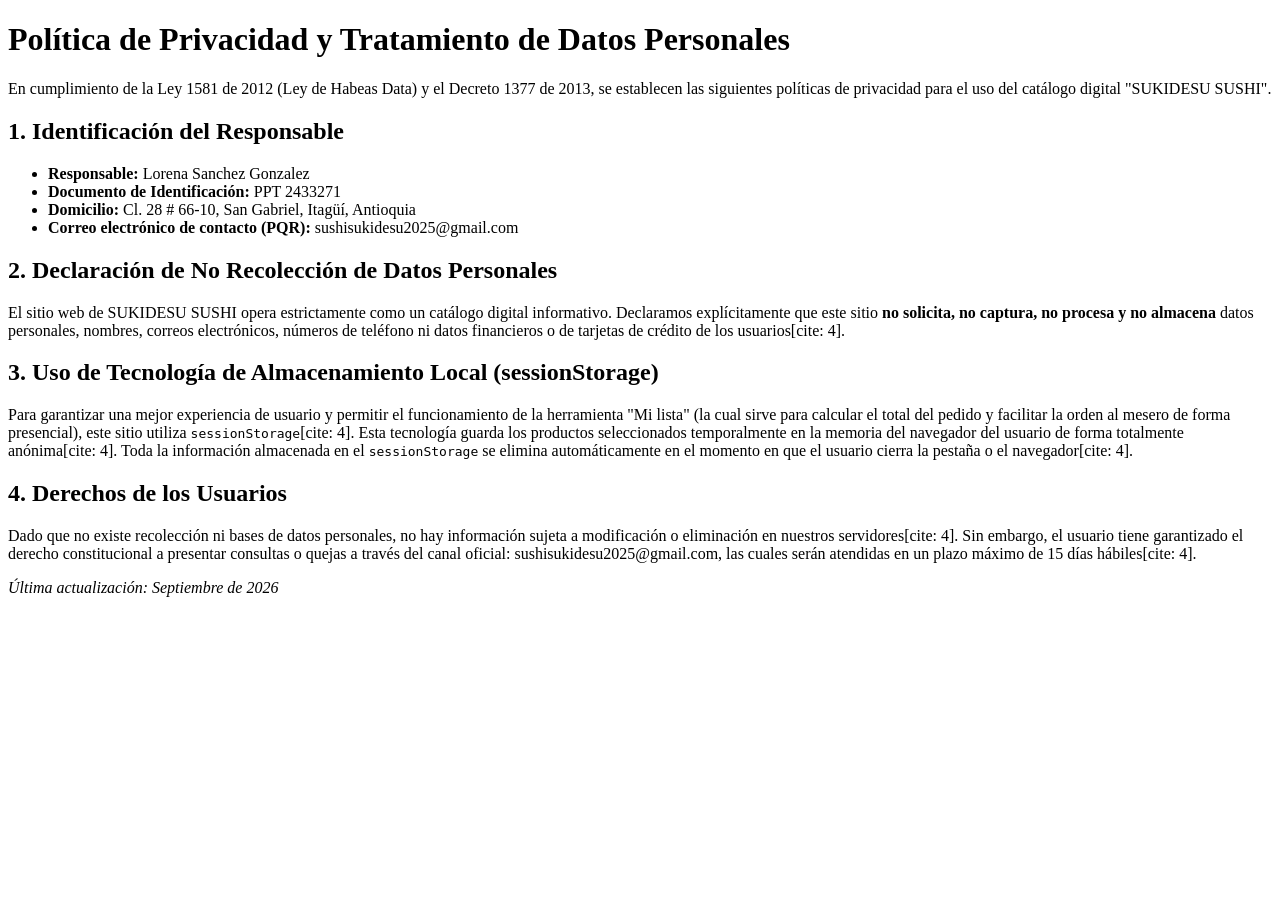
<file: privacidad.html>
<!DOCTYPE html>
<html lang="es">
<head>
    <meta charset="UTF-8">
    <meta name="viewport" content="width=device-width, initial-scale=1.0">
    <title id="title-doc">Política de Privacidad</title>
</head>
<body>
    <h1>Política de Privacidad y Tratamiento de Datos Personales</h1>
    <p>En cumplimiento de la Ley 1581 de 2012 (Ley de Habeas Data) y el Decreto 1377 de 2013, se establecen las siguientes políticas de privacidad para el uso del catálogo digital "<span id="brand-name-1"></span>".</p>

    <h2>1. Identificación del Responsable</h2>
    <ul>
        <li><strong>Responsable:</strong> <span id="legal-name"></span></li>
        <li><strong>Documento de Identificación:</strong> <span id="legal-doc"></span></li>
        <li><strong>Domicilio:</strong> <span id="legal-address"></span></li>
        <li><strong>Correo electrónico de contacto (PQR):</strong> <span id="legal-email"></span></li>
    </ul>

    <h2>2. Declaración de No Recolección de Datos Personales</h2>
    <p>El sitio web de <span id="brand-name-2"></span> opera estrictamente como un catálogo digital informativo. Declaramos explícitamente que este sitio <strong>no solicita, no captura, no procesa y no almacena</strong> datos personales, nombres, correos electrónicos, números de teléfono ni datos financieros o de tarjetas de crédito de los usuarios[cite: 4].</p>

    <h2>3. Uso de Tecnología de Almacenamiento Local (sessionStorage)</h2>
    <p>Para garantizar una mejor experiencia de usuario y permitir el funcionamiento de la herramienta "Mi lista" (la cual sirve para calcular el total del pedido y facilitar la orden al mesero de forma presencial), este sitio utiliza <code>sessionStorage</code>[cite: 4]. Esta tecnología guarda los productos seleccionados temporalmente en la memoria del navegador del usuario de forma totalmente anónima[cite: 4]. Toda la información almacenada en el <code>sessionStorage</code> se elimina automáticamente en el momento en que el usuario cierra la pestaña o el navegador[cite: 4].</p>

    <h2>4. Derechos de los Usuarios</h2>
    <p>Dado que no existe recolección ni bases de datos personales, no hay información sujeta a modificación o eliminación en nuestros servidores[cite: 4]. Sin embargo, el usuario tiene garantizado el derecho constitucional a presentar consultas o quejas a través del canal oficial: <span id="legal-email-2"></span>, las cuales serán atendidas en un plazo máximo de 15 días hábiles[cite: 4].</p>

    <p><em>Última actualización: Septiembre de 2026</em></p>

    <!-- Inyección dinámica de datos legales -->
    <script type="module">
        import { AppConfig } from './js/config.js';
        document.getElementById('title-doc').innerText = `Política de Privacidad - ${AppConfig.cliente.nombre}`;
        document.getElementById('brand-name-1').innerText = AppConfig.cliente.nombre;
        document.getElementById('brand-name-2').innerText = AppConfig.cliente.nombre;
        document.getElementById('legal-name').innerText = AppConfig.cliente.representanteLegal;
        document.getElementById('legal-doc').innerText = AppConfig.cliente.documentoIdentidad;
        document.getElementById('legal-address').innerText = AppConfig.cliente.direccionLegal;
        document.getElementById('legal-email').innerText = AppConfig.cliente.correoPQR;
        document.getElementById('legal-email-2').innerText = AppConfig.cliente.correoPQR;
    </script>
</body>
</html>
</file>
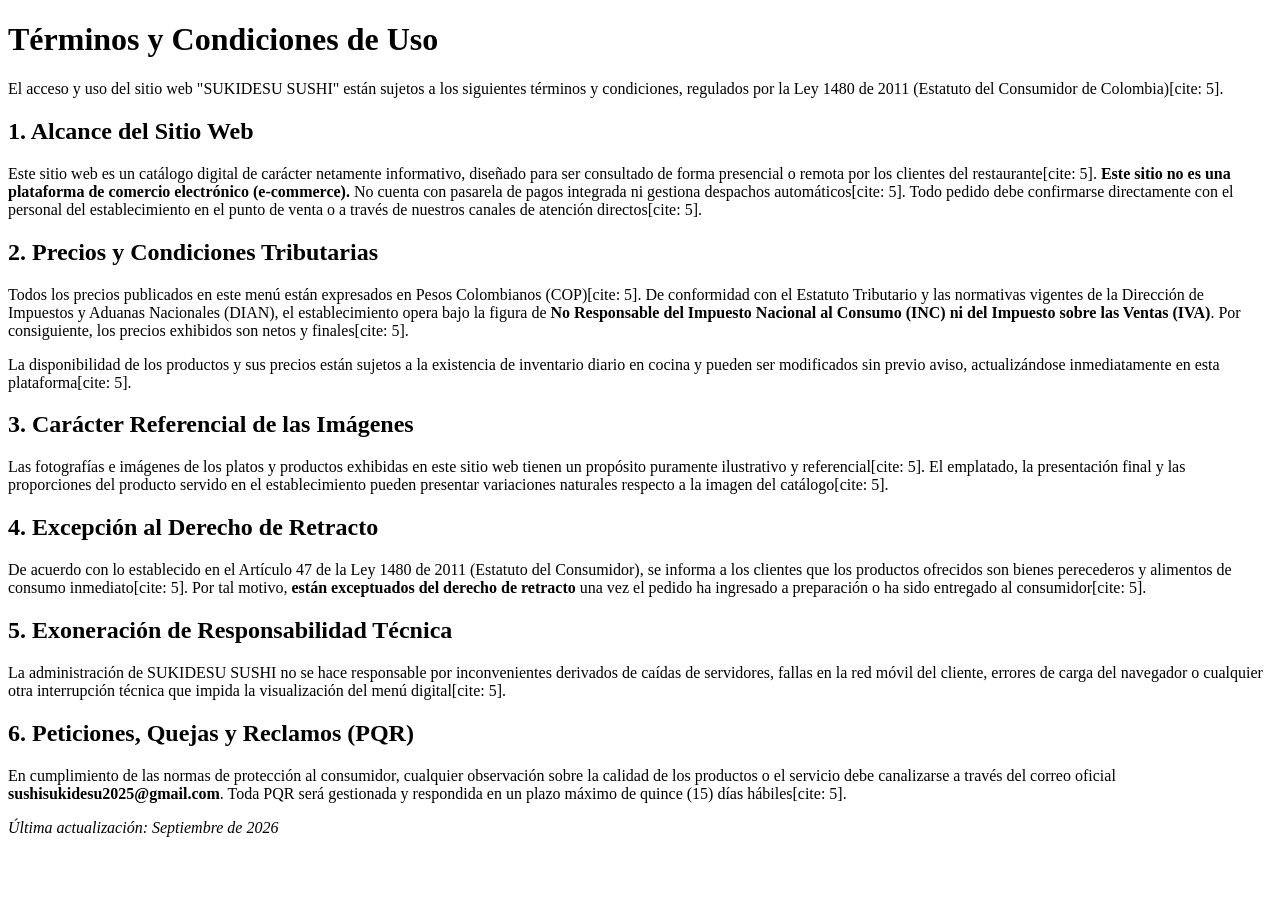
<file: terminos.html>
<!DOCTYPE html>
<html lang="es">
<head>
    <meta charset="UTF-8">
    <meta name="viewport" content="width=device-width, initial-scale=1.0">
    <title id="title-doc">Términos y Condiciones</title>
</head>
<body>
    <h1>Términos y Condiciones de Uso</h1>
    <p>El acceso y uso del sitio web "<span id="brand-name-1"></span>" están sujetos a los siguientes términos y condiciones, regulados por la Ley 1480 de 2011 (Estatuto del Consumidor de Colombia)[cite: 5].</p>

    <h2>1. Alcance del Sitio Web</h2>
    <p>Este sitio web es un catálogo digital de carácter netamente informativo, diseñado para ser consultado de forma presencial o remota por los clientes del restaurante[cite: 5]. <strong>Este sitio no es una plataforma de comercio electrónico (e-commerce).</strong> No cuenta con pasarela de pagos integrada ni gestiona despachos automáticos[cite: 5]. Todo pedido debe confirmarse directamente con el personal del establecimiento en el punto de venta o a través de nuestros canales de atención directos[cite: 5].</p>

    <h2>2. Precios y Condiciones Tributarias</h2>
    <p>Todos los precios publicados en este menú están expresados en Pesos Colombianos (COP)[cite: 5]. De conformidad con el Estatuto Tributario y las normativas vigentes de la Dirección de Impuestos y Aduanas Nacionales (DIAN), el establecimiento opera bajo la figura de <strong id="tributary-decl"></strong>. Por consiguiente, los precios exhibidos son netos y finales[cite: 5].</p>
    <p>La disponibilidad de los productos y sus precios están sujetos a la existencia de inventario diario en cocina y pueden ser modificados sin previo aviso, actualizándose inmediatamente en esta plataforma[cite: 5].</p>

    <h2>3. Carácter Referencial de las Imágenes</h2>
    <p>Las fotografías e imágenes de los platos y productos exhibidas en este sitio web tienen un propósito puramente ilustrativo y referencial[cite: 5]. El emplatado, la presentación final y las proporciones del producto servido en el establecimiento pueden presentar variaciones naturales respecto a la imagen del catálogo[cite: 5].</p>

    <h2>4. Excepción al Derecho de Retracto</h2>
    <p>De acuerdo con lo establecido en el Artículo 47 de la Ley 1480 de 2011 (Estatuto del Consumidor), se informa a los clientes que los productos ofrecidos son bienes perecederos y alimentos de consumo inmediato[cite: 5]. Por tal motivo, <strong>están exceptuados del derecho de retracto</strong> una vez el pedido ha ingresado a preparación o ha sido entregado al consumidor[cite: 5].</p>

    <h2>5. Exoneración de Responsabilidad Técnica</h2>
    <p>La administración de <span id="admin-name"></span> no se hace responsable por inconvenientes derivados de caídas de servidores, fallas en la red móvil del cliente, errores de carga del navegador o cualquier otra interrupción técnica que impida la visualización del menú digital[cite: 5].</p>

    <h2>6. Peticiones, Quejas y Reclamos (PQR)</h2>
    <p>En cumplimiento de las normas de protección al consumidor, cualquier observación sobre la calidad de los productos o el servicio debe canalizarse a través del correo oficial <strong id="legal-email"></strong>. Toda PQR será gestionada y respondida en un plazo máximo de quince (15) días hábiles[cite: 5].</p>

    <p><em>Última actualización: Septiembre de 2026</em></p>
    
    <!-- Inyección dinámica de datos legales -->
    <script type="module">
        import { AppConfig } from './js/config.js';
        document.getElementById('title-doc').innerText = `Términos y Condiciones - ${AppConfig.cliente.nombre}`;
        document.getElementById('brand-name-1').innerText = AppConfig.cliente.nombre;
        document.getElementById('tributary-decl').innerText = AppConfig.cliente.declaracionTributaria;
        document.getElementById('admin-name').innerText = AppConfig.cliente.nombre;
        document.getElementById('legal-email').innerText = AppConfig.cliente.correoPQR;
    </script>
</body>
</html>
</file>
